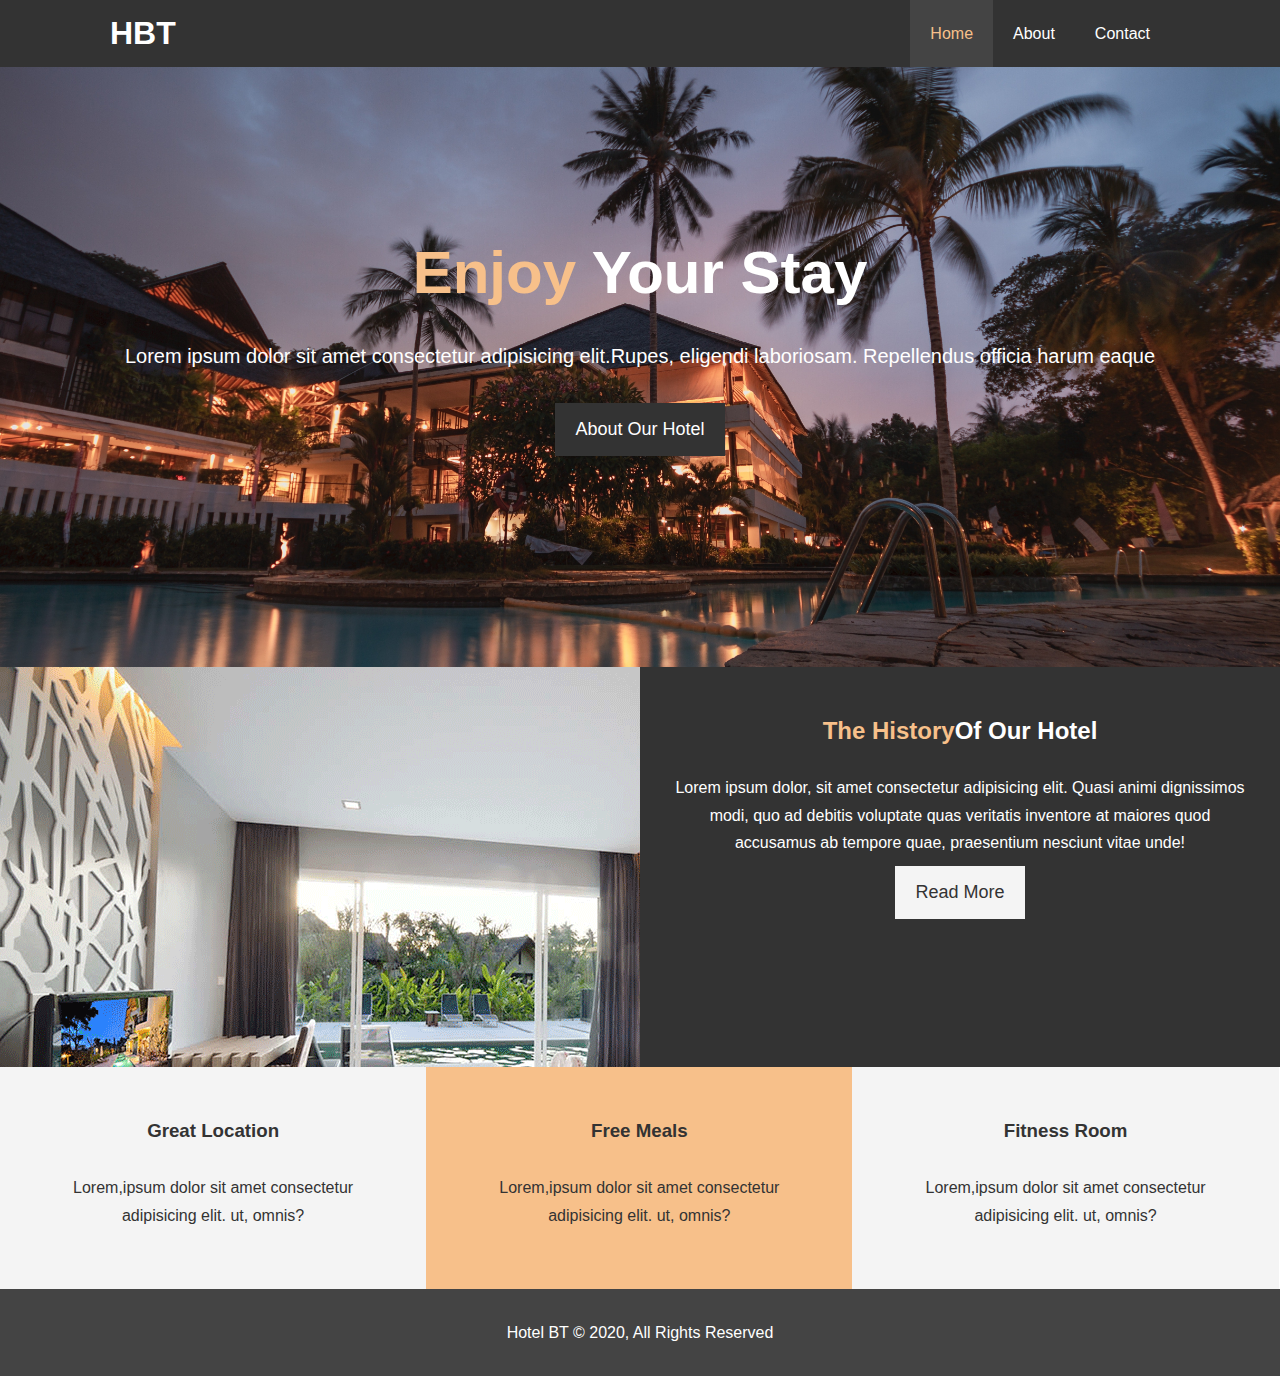
<file: index.html>
<!DOCTYPE html>
<html lang="en">
<head>
    <meta charset="UTF-8">
    <meta name="viewport" content="width=device-width, initial-scale=1.0">
    <meta name="description" content="Welecom to the most extraordinary hotel  in Cleark">
    <meta name="keywords" content="hotel,cleark hotel,India hotel">
    <link href="https://use.fontawesome.com/releases/v5.6.1/css/all.css"
    integrity="sha384-gfdkjb5BdAXd+gudLWI+BXq4IuLW5IT+brZEZsLFm++aCMlF1V92rMkPaX4PP"
     crossorigin="anonymous">
    <link href="/css/index.css" rel="stylesheet">
    
    <title>Hotel Clark Welcome</title>
</head>
<body>
    <header>
        <nav id="navbar">
            <div class="container">
                <h1 class="logo"><a href="index.html"> HBT</a></h1>
            <ul>
                <li><a class="current" href="index.html">Home</a></li>
                <li><a href="about.html">About</a></li>
                <li><a href="contact.html">Contact</a></li>
            </ul>
            </div>
            
        </nav>

        <div id="showcase">
            <div class="container">
                <div class="showcase-content">
                    <h1><span class="text-primary">Enjoy</span> Your Stay</h1>
                    <p class="lead">Lorem ipsum dolor sit amet consectetur adipisicing 
                                  elit.Rupes, eligendi laboriosam. Repellendus officia
                     harum eaque</p>
                     <a class="btn" href="about.html">About Our Hotel</a>
                </div>
            </div>
        </div>
    </header>
    <section id="home-info" class="bg-dark">
        <div class="info-img"></div>
            <div class="info-content">
                <h2><span class="text-primary">The History</span>Of Our Hotel</h2>
                <p>
                    Lorem ipsum dolor, sit amet consectetur 
                    adipisicing elit.
                    Quasi animi dignissimos modi, quo ad
                     debitis voluptate quas
                     veritatis inventore at maiores quod accusamus
                      ab tempore quae, praesentium nesciunt vitae unde!
                </p>
                <a href="about.html" class="btn btn-light">Read More</a>
            </div>
    </section>

    <section id="features">
        <div class="box bg-light">
            <i class="fas fa-hotel fa-3x"></i>
            <h3>Great Location</h3>
            <p>Lorem,ipsum dolor sit amet consectetur adipisicing
                elit. ut, omnis?</p>
            </p>
        </div>
        <div class="box bg-primary">
            <i class="fas fa-utensils fa-3x"></i>
            <h3>Free Meals</h3>
            <p>Lorem,ipsum dolor sit amet consectetur adipisicing
                elit. ut, omnis?</p>
            </p>
        </div>
        <div class="box bg-light">
            <i class="fas fa-dumbbell fa-3x"></i>
            <h3>Fitness Room</h3>
            <p>Lorem,ipsum dolor sit amet consectetur adipisicing
                elit. ut, omnis?</p>
            </p>
        </div>
    </section>

    <div class="clr"></div>

    <footer id="main-footer">
        <p>Hotel BT &copy; 2020, All Rights Reserved</p>
    </footer>
</body>
</html>
</file>
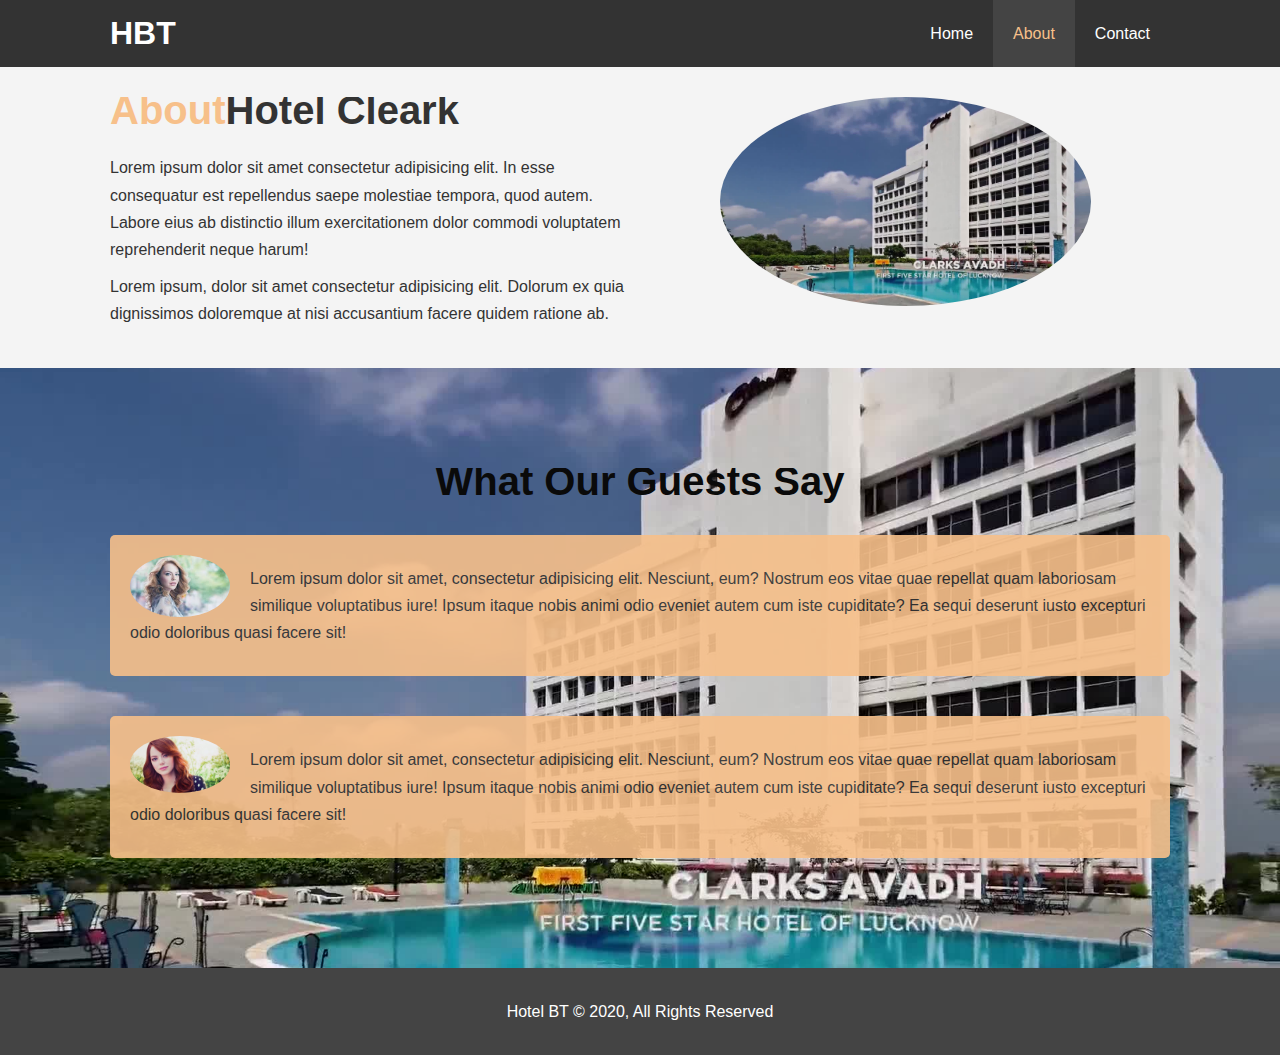
<file: about.html>
<!DOCTYPE html>
<html lang="en">
<head>
    <meta charset="UTF-8">
    <meta name="viewport" content="width=device-width, initial-scale=1.0">
    <meta name="description" content="Welecom to the most extraordinary hotel  in Clark">
    <meta name="keywords" content="hotel,clark hotel,India hotel">
    <link href="/css/index.css" rel="stylesheet">
    
    <title>Hotel Clark About</title>
</head>
<body>
    <header>
        <nav id="navbar">
            <div class="container">
                <h1 class="logo"><a href="index.html"> HBT</a></h1>
            <ul>
                <li><a href="index.html">Home</a></li>
                <li><a class="current" href="about.html">About</a></li>
                <li><a href="contact.html">Contact</a></li>
            </ul>
            </div>
        </nav>
    </header>
    
    <section id="about-info" class="bg-light py-3">
        <div class="container">
            <div class="info-left">
                <h1 class="l-heading"><span class="text-primary"> About</span>Hotel Cleark</h1>
                <p>Lorem ipsum dolor sit amet consectetur adipisicing elit. In esse consequatur est repellendus saepe molestiae tempora, quod autem. Labore eius ab distinctio illum exercitationem dolor commodi voluptatem reprehenderit neque harum!</p>
                <p>Lorem ipsum, dolor sit amet consectetur adipisicing elit. Dolorum ex quia dignissimos doloremque at nisi accusantium facere quidem ratione ab.</p>

            </div>
            <div class="info-right">
                <img src="../img/hotel.jpg" alt="hotel"/>
            </div>
        </div>
    </section>
    
    <div class="clr"></div>
    <section id="testimonials" class="py-3">
        <div class="container">
            <h2 class="l-heading">What Our Guests Say</h2>
            <div class="testimonial bg-primary">
                <img src="./img/girls.jpg" alt="Nidhi">
                <p>Lorem ipsum dolor sit amet, consectetur adipisicing elit. Nesciunt, eum? Nostrum eos vitae quae repellat quam laboriosam similique voluptatibus iure! Ipsum itaque nobis animi odio eveniet autem cum iste cupiditate? Ea sequi deserunt iusto excepturi odio doloribus quasi facere sit!</p>

            </div>

            <div class="testimonial bg-primary">
                <img src="./img/intro.jpg" alt="Jen">
                <p>Lorem ipsum dolor sit amet, consectetur adipisicing elit. Nesciunt, eum? Nostrum eos vitae quae repellat quam laboriosam similique voluptatibus iure! Ipsum itaque nobis animi odio eveniet autem cum iste cupiditate? Ea sequi deserunt iusto excepturi odio doloribus quasi facere sit!</p>

            </div>

        </div>
    </section>
    <footer id="main-footer">
        <p>Hotel BT &copy; 2020, All Rights Reserved</p>
    </footer>
</body>
</html>
</file>
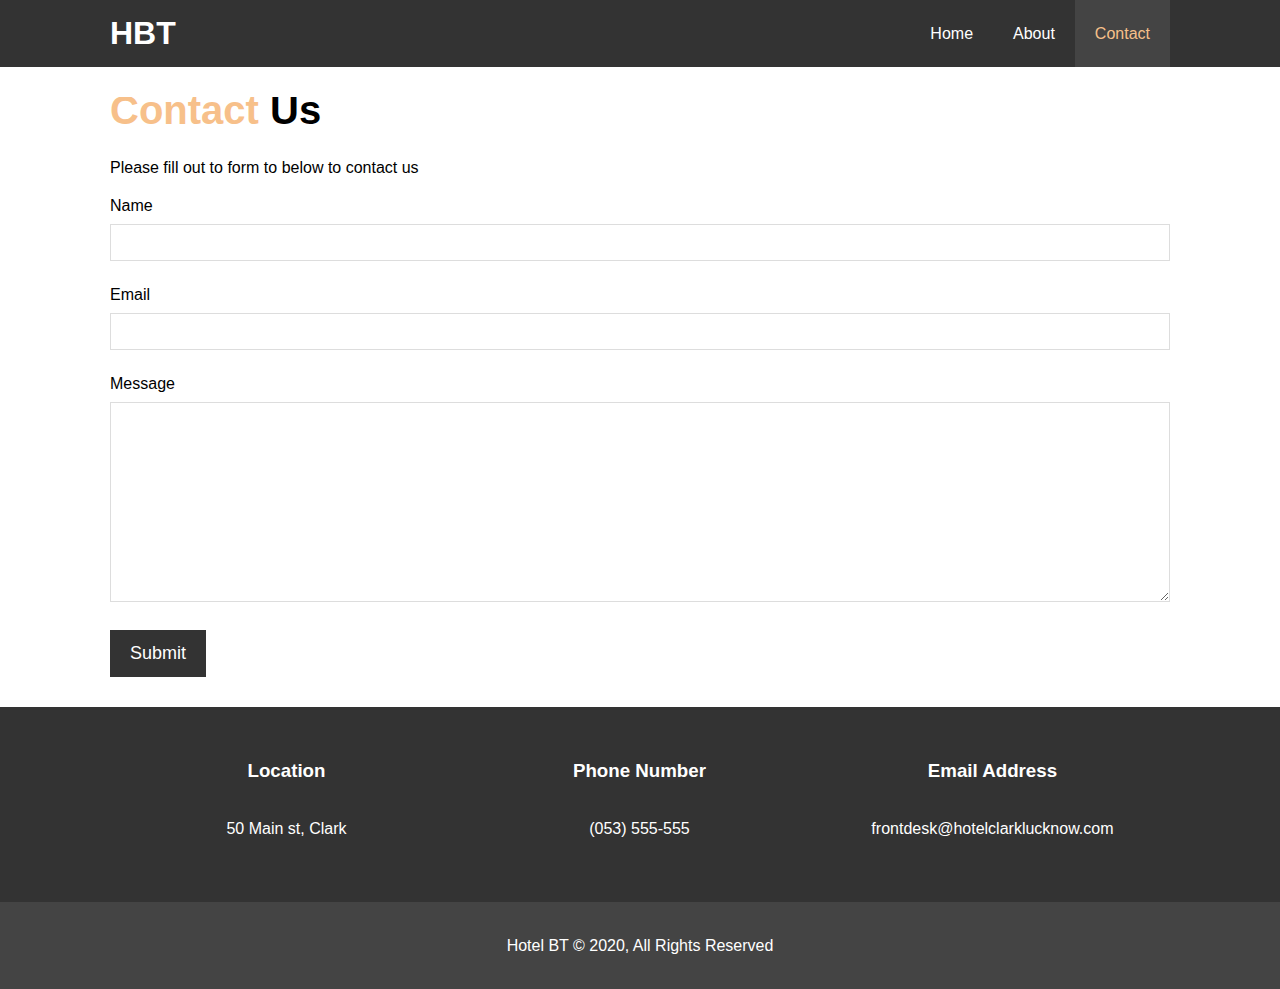
<file: contact.html>
<!DOCTYPE html>
<html lang="en">
<head>
    <meta charset="UTF-8">
    <meta name="viewport" content="width=device-width, initial-scale=1.0">
    <meta name="description" content="Welecom to the most extraordinary hotel  in Clark">
    <meta name="keywords" content="hotel,clark hotel,India hotel">
    <link href="https://use.fontawesome.com/releases/v5.6.1/css/all.css"
    integrity="sha384-gfdkjb5BdAXd+gudLWI+BXq4IuLW5IT+brZEZsLFm++aCMlF1V92rMkPaX4PP"
     crossorigin="anonymous">
   
    <link href="/css/index.css" rel="stylesheet">
    
    <title>Hotel Clark Contact</title>
</head>
<body>
    <header>
        <nav id="navbar">
            <div class="container">
                <h1 class="logo"><a href="index.html"> HBT</a></h1>
            <ul>
                <li><a href="index.html">Home</a></li>
                <li><a href="about.html">About</a></li>
                <li><a class="current" href="contact.html">Contact</a></li>
            </ul>
            </div>
        </nav>
    </header>
   
    <section id="contact-form" class="py-3">
        <div class="container">
            <h1 class="l-heading"><span class="text-primary">Contact </span> Us</h1>
            <p>Please fill out to form to  below to contact us</p>
            <form action="process.php">
                <div class ="form-group">
                    <label for="name">Name</label>
                    <input type="text" name="name" id="name"> 
                </div>

                <div class="form-group">
                    <label for="email">Email</label>
                    <input type="text" name="email" id="email">
                </div>

                <div class="form-group">
                    <label for="message">Message</label>
                <textarea name="message" id="message"></textarea>
                </div>

                <button type="submit" class="btn">Submit</button>
            </form>
        </div>
    </section>
    
    <section id="contact-info" class="bg-dark">
        <div class="container">
            <div class="box">
                <i class="fas fa-hotel fa-3x"></i>
                <h3> Location</h3>
                <p>50 Main st, Clark </p>
                </p>
            </div>
            <div class="box">
                <i class="fas fa-phone fa-3x"></i>
                <h3>Phone Number</h3>
                <p>(053) 555-555</p>
                </p>
            </div>
            <div class="box">
                <i class="fas fa-envelop fa-3x"></i>
                <h3>Email Address</h3>
                <p>frontdesk@hotelclarklucknow.com</p>
                </p>
            </div>
       
        </div>
    </section>

    <footer id="main-footer">
        <p>Hotel BT &copy; 2020, All Rights Reserved</p>
    </footer>
</body>
</html>
</file>
<file: css/index.css>
*{
    margin: 0px;
    padding: 0px;
    box-sizing: border-box;
}
html,body{
    font-family: 'Segoe UI', Tahoma, Geneva, Verdana, sans-serif;
    line-height: 1.7em;
}
a{
    color: #333;
    text-decoration:none
}
h1,h2,h3{
    padding-bottom: 20px;
}
p{
    margin: 10px 0;
}
.container{
    margin: auto;
    max-width: 1100px;
    overflow: auto;
    padding: 0 20px;
}

.text-primary{
    color:#f7c08a;
}

.lead{
    font-size: 20px;
}

.btn{
    display: inline-block;
    font-size: 18px;
    color:#fff;
    background: #333;
    padding: 13px 20px;
    border: none;
    cursor: pointer;
}

.btn:hover{
    background: #f7c08a;
    color: #333;
}

.btn-light{
    background: #f4f4f4;
    color:#333;

}

.bg-dark{
    background: #333;
    color: #fff;
}

.bg-light{
    background: #f4f4f4;
    color: #333;
}

.bg-primary{
    background: #f7c08a;
    color: #333;
}

.clr{
    clear:both;
}

.l-heading{
    font-size:40px;
}
/*Padding*/
.py-1{ padding: 10px 0; }
.py-2{ padding: 20px 0; }
.py-3{ padding: 30px 0; }

#navbar{
    background: #333;
    color: #fff;
    overflow: auto;
}
#navbar a{
    color: #fff;
}
#navbar h1{
    float: left;
    padding-top: 20px;
}

#navbar ul{
    list-style: none;
    float: right;
}

#navbar ul li{
    float: left;
}

#navbar ul li a{
    display: block;
    padding: 20px;
    text-align: center;
}

#navbar ul li a:hover, #navbar ul li a.current{
    background: #444;
    color: #f7c08a;
}
#showcase{
    background: url('../img/palm.jpg') no-repeat center center/cover;
    height: 600px;
}

#showcase .showcase-content{
    color: #fff;
    text-align: center;
    padding-top: 170px;
}
 #showcase .showcase-content h1{
     font-size: 60px;
     line-height: 1.2em;
 }

 #showcase .showcase-content p{
     padding-bottom: 20px;
     line-height: 1.7em;
 }

 /* Home Info */
 #home-info{
      height:400px;
    }

    #home-info .info-img{
        float: left;
        width: 50%;
        background: url('../img/bed.gif') no-repeat;
        min-height: 100%;
    }

    #home-info .info-content{
        float: right;
        width:50%;
        height: 100%;
        text-align: center;
        padding: 50px 30px;
        overflow: hidden;
    }

    #home-info .info-conten{
        padding-bottom: 30px;
    }


    /* feature section*/

    .box{
        float: left;
        width: 33.3%;
        padding:50px;
        text-align:center;
    }

    .box{
        margin-bottom: 0px;
        
    }

    /*About  Info*/
    #about-info .info-right{
        float: right;
        width: 50%;
        min-height: 100%;
    }

    #about-info .info-right img{
        display: block;
        margin: auto; 
        width: 70%;
        border-radius: 50%;
    }

    #about-info .info-left{
        float: left;
        width:50%;
        min-height: 100%;

    }

    /*Testmonials*/
    #testimonials{
        height: 600px;
        background:url('../img/pic.jpg')no-repeat 
        center center/cover ;
        padding-top:100px ;
    }  

    #testimonials h2{
        color: rgb(10, 10, 10);
        text-align: center;
        padding-bottom: 40px;
    }

    #testimonials .testimonial{
        padding: 20px;
        margin-bottom: 40px;
        border-radius: 5px;
        opacity: 0.9;
    }

    #testimonials .testimonial img{
        width: 100px;
        float: left;
        margin-right: 20px;
        border-radius: 50%;
    }


    /*Contact Us*/

    #contact-form .form-group{
        margin-bottom: 20px;
    }

    #contact-form label{
        display: block;
        margin-bottom: 5px;
    }

    #contact-form input,#contact-form textarea{
        width: 100%;
        padding: 10px;
        border:1px #ddd solid;
    }

    #contact-form textarea{
        height: 200px;
    }

    #contact-form input:focus, #contact-form textarea:focus{
        outline: none;
        border-color:#f7c08a ;
    }


    /*Footer*/
    #main-footer{
        text-align: center;
        background: #444;
        color:#fff;
        padding: 20px;
    }
</file>
